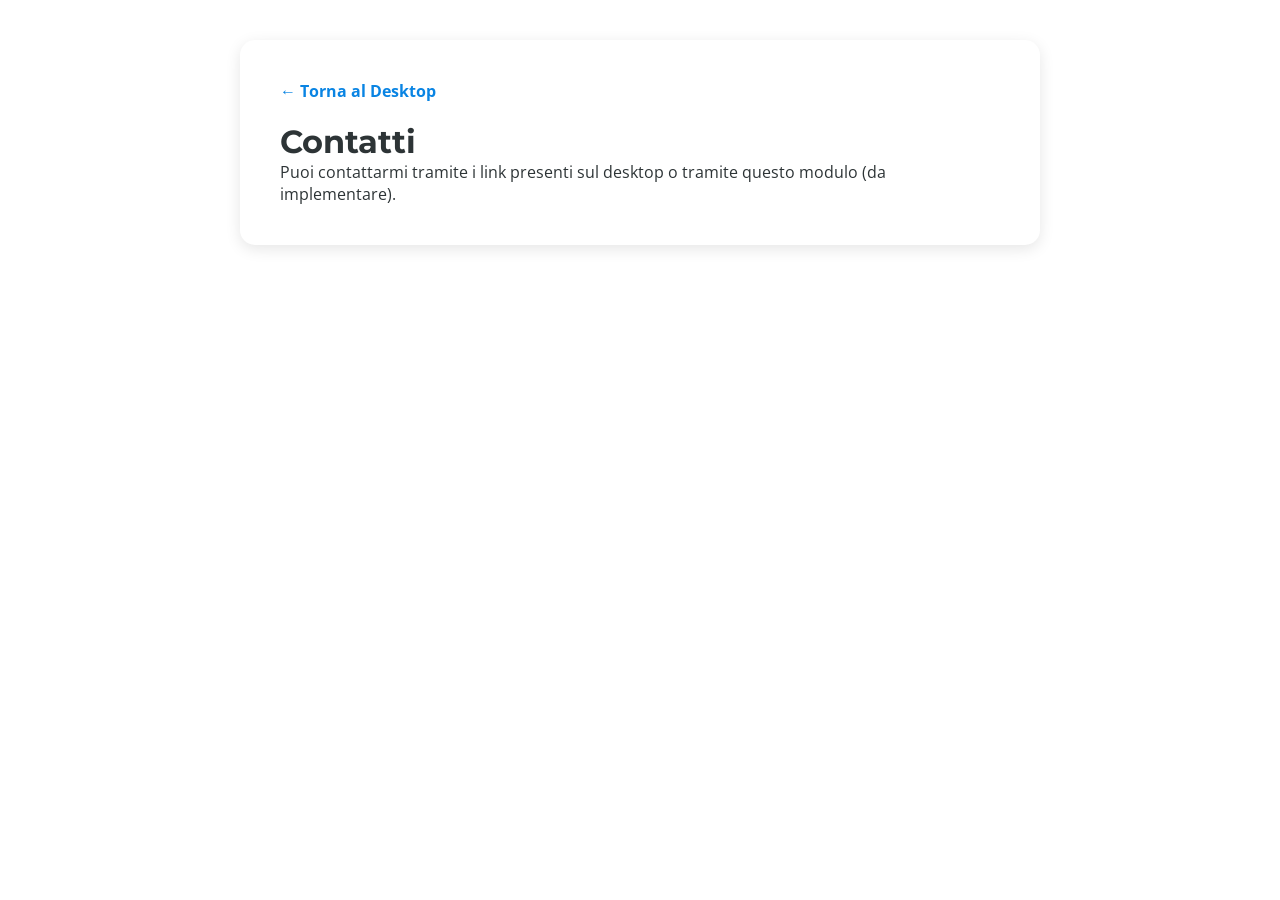
<file: contatti.html>
<!DOCTYPE html>
<html lang="it">
<head>
    <meta charset="UTF-8">
    <meta name="viewport" content="width=device-width, initial-scale=1.0">
    <title>Contatti - Portfolio</title>
    <link rel="stylesheet" href="css/contatti.css">
    <link href="https://fonts.googleapis.com/css2?family=Montserrat:wght@400;700&family=Open+Sans:wght@400;600&display=swap" rel="stylesheet">
</head>
<body>
    <div class="content">
        <a href="index.html" class="back-link">← Torna al Desktop</a>
        <h1>Contatti</h1>
        <p>Puoi contattarmi tramite i link presenti sul desktop o tramite questo modulo (da implementare).</p>
    </div>
</body>
</html>
</file>
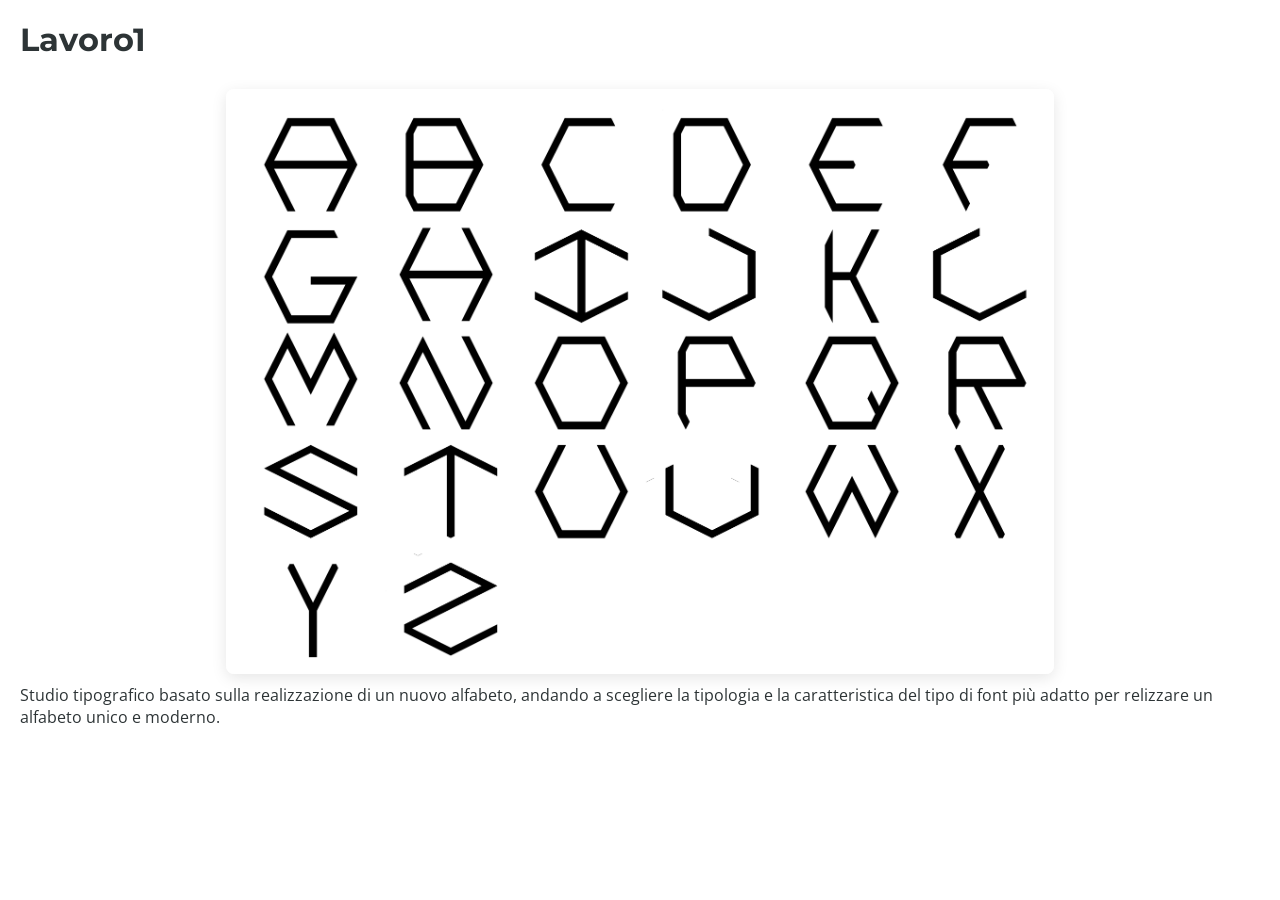
<file: lavoro-1.html>
<!DOCTYPE html>
<html lang="it">
<head>
    <meta charset="UTF-8">
    <meta name="viewport" content="width=device-width, initial-scale=1.0">
    <title>Lavoro 1 - Portfolio</title>
    <link rel="stylesheet" href="css/lavoro-1.css">
    <link href="https://fonts.googleapis.com/css2?family=Montserrat:wght@400;700&family=Open+Sans:wght@400;600&display=swap" rel="stylesheet">
</head>
<body>
    <div class="content">
        <h1>Lavoro1</h1>
        <img src="img/alfabeto.png" alt="Alfabeto">
        <p>Studio tipografico basato sulla realizzazione di un nuovo alfabeto, andando a scegliere la tipologia e la caratteristica del tipo di font più adatto per relizzare un alfabeto unico e moderno.</p>
    </div>
</body>
</html>
</file>
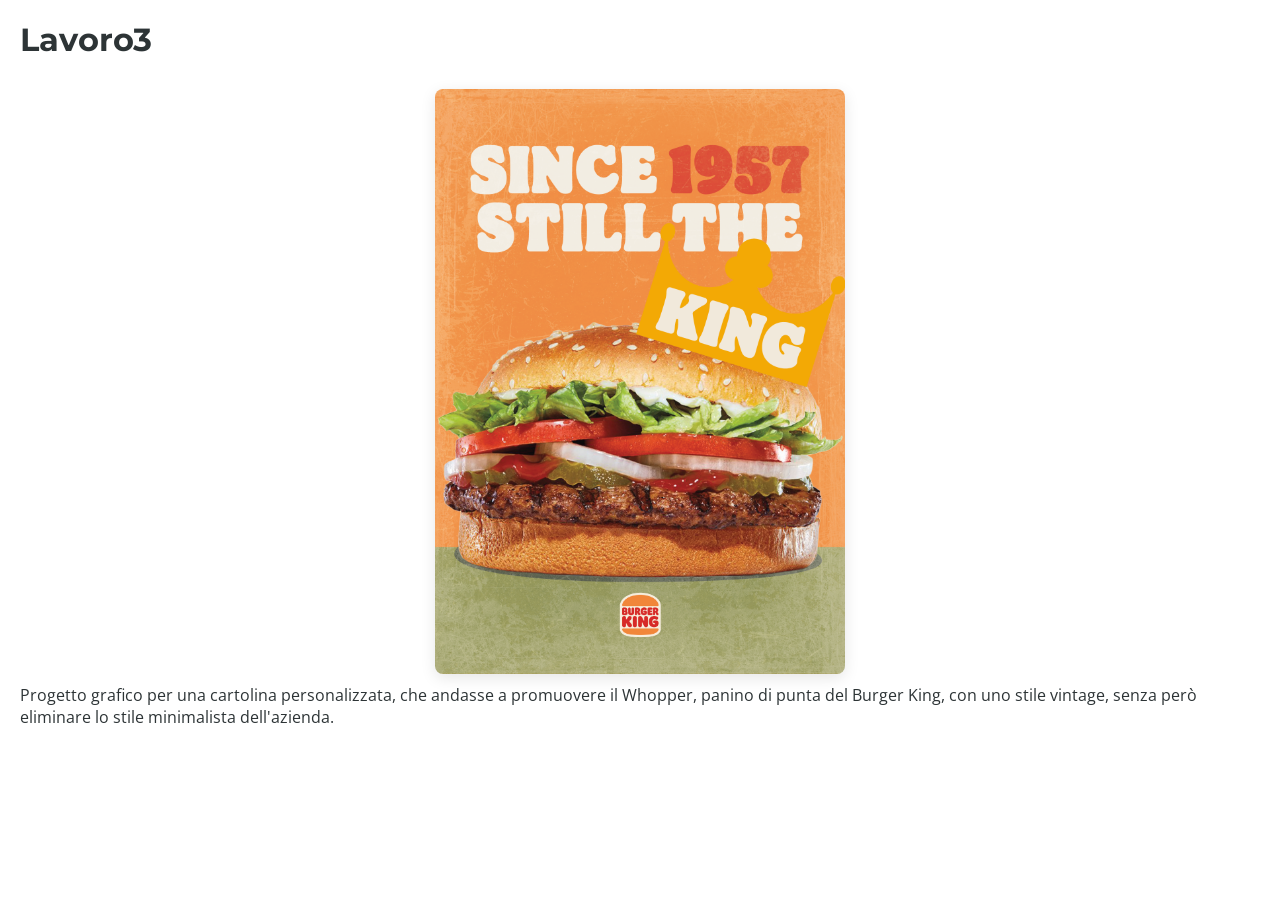
<file: lavoro-3.html>
<!DOCTYPE html>
<html lang="it">
<head>
    <meta charset="UTF-8">
    <meta name="viewport" content="width=device-width, initial-scale=1.0">
    <title>Lavoro 3 - Portfolio</title>
    <link rel="stylesheet" href="css/lavoro-3.css">
    <link href="https://fonts.googleapis.com/css2?family=Montserrat:wght@400;700&family=Open+Sans:wght@400;600&display=swap" rel="stylesheet">
</head>
<body>
    <div class="content">
        <h1>Lavoro3</h1>
        <img src="img/cartolina.png" alt="Cartolina">
        <p>Progetto grafico per una cartolina personalizzata, che andasse a promuovere il Whopper, panino di punta del Burger King, con uno stile vintage, senza però eliminare lo stile minimalista dell'azienda.</p>
    </div>
</body>
</html>
</file>
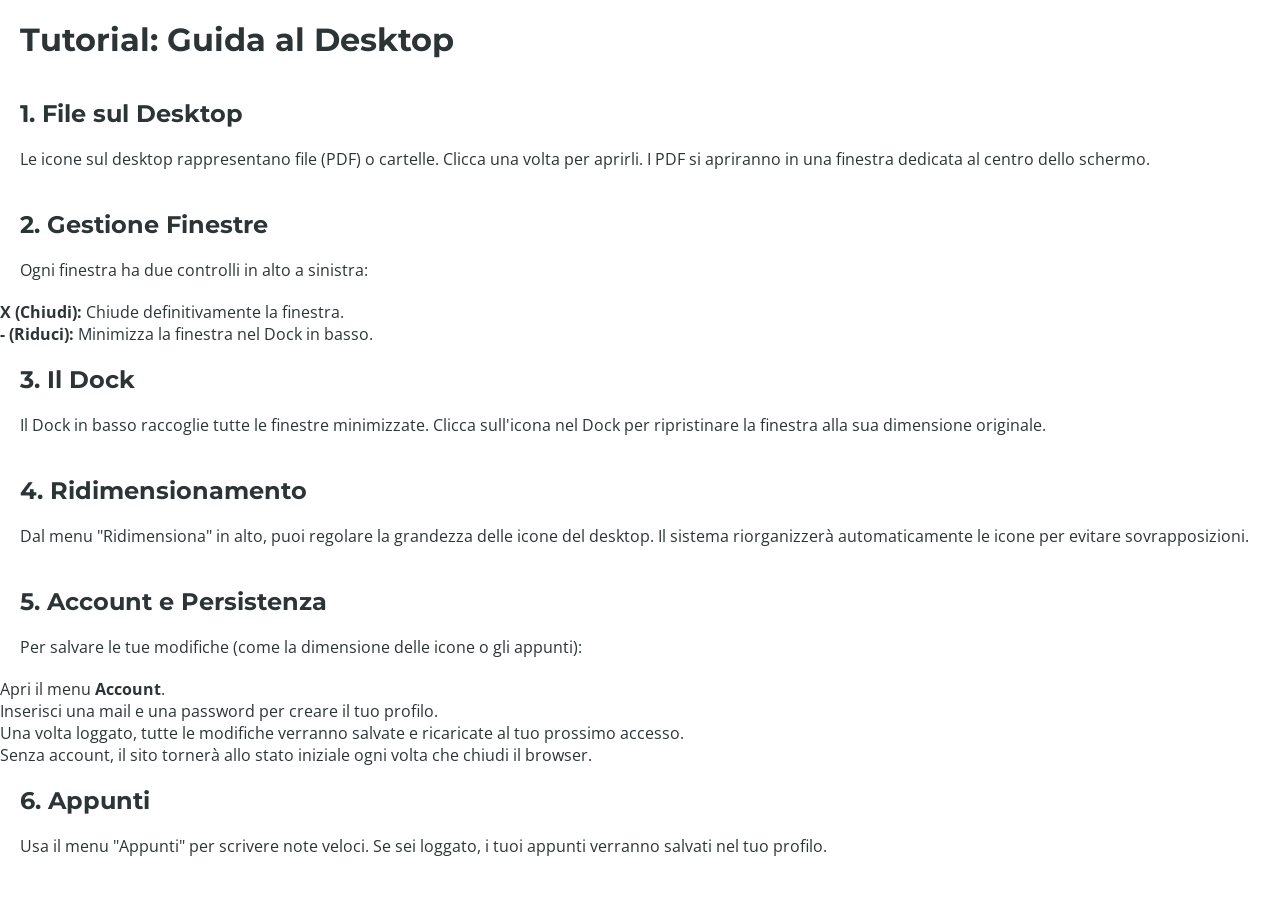
<file: tutorial.html>
<!DOCTYPE html>
<html lang="it">
<head>
    <meta charset="UTF-8">
    <meta name="viewport" content="width=device-width, initial-scale=1.0">
    <title>Tutorial - Come Funziona il Desktop</title>
    <link rel="stylesheet" href="css/bio.css">
    <link href="https://fonts.googleapis.com/css2?family=Montserrat:wght@400;700&family=Open+Sans:wght@400;600&display=swap" rel="stylesheet">
</head>
<body>
    <div class="content">
        <h1>Tutorial: Guida al Desktop</h1>
        
        <section>
            <h2>1. File sul Desktop</h2>
            <p>Le icone sul desktop rappresentano file (PDF) o cartelle. Clicca una volta per aprirli. I PDF si apriranno in una finestra dedicata al centro dello schermo.</p>
        </section>

        <section>
            <h2>2. Gestione Finestre</h2>
            <p>Ogni finestra ha due controlli in alto a sinistra:</p>
            <ul>
                <li><strong>X (Chiudi):</strong> Chiude definitivamente la finestra.</li>
                <li><strong>- (Riduci):</strong> Minimizza la finestra nel Dock in basso.</li>
            </ul>
        </section>

        <section>
            <h2>3. Il Dock</h2>
            <p>Il Dock in basso raccoglie tutte le finestre minimizzate. Clicca sull'icona nel Dock per ripristinare la finestra alla sua dimensione originale.</p>
        </section>

        <section>
            <h2>4. Ridimensionamento</h2>
            <p>Dal menu "Ridimensiona" in alto, puoi regolare la grandezza delle icone del desktop. Il sistema riorganizzerà automaticamente le icone per evitare sovrapposizioni.</p>
        </section>

        <section>
            <h2>5. Account e Persistenza</h2>
            <p>Per salvare le tue modifiche (come la dimensione delle icone o gli appunti):</p>
            <ul>
                <li>Apri il menu <strong>Account</strong>.</li>
                <li>Inserisci una mail e una password per creare il tuo profilo.</li>
                <li>Una volta loggato, tutte le modifiche verranno salvate e ricaricate al tuo prossimo accesso.</li>
                <li>Senza account, il sito tornerà allo stato iniziale ogni volta che chiudi il browser.</li>
            </ul>
        </section>

        <section>
            <h2>6. Appunti</h2>
            <p>Usa il menu "Appunti" per scrivere note veloci. Se sei loggato, i tuoi appunti verranno salvati nel tuo profilo.</p>
        </section>
    </div>
</body>
</html>
</file>
<file: css/contatti.css>
:root {
    --primary-color: #2d3436;
    --secondary-color: #0984e3;
    --accent-color: #00cec9;
    --bg-color: #dfe6e9;
    --white: #ffffff;
}

body.dark-mode {
    --primary-color: #f5f6fa;
    --bg-color: #1e272e;
    --white: #2d3436;
}

* {
    margin: 0;
    padding: 0;
    box-sizing: border-box;
}

body {
    background: var(--white);
    overflow: auto;
    padding: 40px;
    color: var(--primary-color);
    font-family: 'Open Sans', sans-serif;
}

h1, h2, h3 {
    font-family: 'Montserrat', sans-serif;
}

.content {
    max-width: 800px;
    margin: 0 auto;
    background: white;
    padding: 40px;
    border-radius: 15px;
    box-shadow: 0 4px 15px rgba(0,0,0,0.1);
}

.back-link {
    display: inline-block;
    margin-bottom: 20px;
    color: var(--secondary-color);
    text-decoration: none;
    font-weight: bold;
}
</file>
<file: css/lavoro-1.css>
:root {
    --primary-color: #2d3436;
    --secondary-color: #0984e3;
    --accent-color: #00cec9;
    --bg-color: #dfe6e9;
    --white: #ffffff;
}

body.dark-mode {
    --primary-color: #f5f6fa;
    --bg-color: #1e272e;
    --white: #2d3436;
}

* {
    margin: 0;
    padding: 0;
    box-sizing: border-box;
}

html, body {
    width: 100%;
    margin: 0;
    padding: 0;
}

body {
    background: var(--white);
    overflow-y: auto;
    overflow-x: hidden;
    color: var(--primary-color);
    font-family: 'Open Sans', sans-serif;
}

h1, h2, h3 {
    font-family: 'Montserrat', sans-serif;
    padding: 20px;
}

p {
    padding: 0 20px 20px 20px;
}

.content {
    width: 100%;
}

img {
    max-width: 75%;
    max-height: 65vh;
    display: block;
    height: auto;
    width: auto;
    margin: 10px auto;
    border-radius: 8px;
    box-shadow: 0 4px 15px rgba(0,0,0,0.1);
    object-fit: contain;
}

.back-link {
    display: inline-block;
    margin-bottom: 20px;
    color: var(--secondary-color);
    text-decoration: none;
    font-weight: bold;
}

@media (max-width: 768px) {
    body {
        padding-bottom: 100px; /* Aumentato per garantire che l'ultima riga sia leggibile sopra la mobile-nav */
    }
}
</file>
<file: css/lavoro-3.css>
:root {
    --primary-color: #2d3436;
    --secondary-color: #0984e3;
    --accent-color: #00cec9;
    --bg-color: #dfe6e9;
    --white: #ffffff;
}

body.dark-mode {
    --primary-color: #f5f6fa;
    --bg-color: #1e272e;
    --white: #2d3436;
}

* {
    margin: 0;
    padding: 0;
    box-sizing: border-box;
}

html, body {
    width: 100%;
    margin: 0;
    padding: 0;
}

body {
    background: var(--white);
    overflow-y: auto;
    overflow-x: hidden;
    color: var(--primary-color);
    font-family: 'Open Sans', sans-serif;
}

h1, h2, h3 {
    font-family: 'Montserrat', sans-serif;
    padding: 20px;
}

p {
    padding: 0 20px 20px 20px;
}

.content {
    width: 100%;
}

img {
    max-width: 75%;
    max-height: 65vh;
    display: block;
    height: auto;
    width: auto;
    margin: 10px auto;
    border-radius: 8px;
    box-shadow: 0 4px 15px rgba(0,0,0,0.1);
    object-fit: contain;
}

.back-link {
    display: inline-block;
    margin-bottom: 20px;
    color: var(--secondary-color);
    text-decoration: none;
    font-weight: bold;
}

@media (max-width: 768px) {
    body {
        padding-bottom: 100px; /* Aumentato per garantire che l'ultima riga sia leggibile sopra la mobile-nav */
    }
}
</file>
<file: css/bio.css>
:root {
    --primary-color: #2d3436;
    --secondary-color: #0984e3;
    --accent-color: #00cec9;
    --bg-color: #dfe6e9;
    --white: #ffffff;
}

body.dark-mode {
    --primary-color: #f5f6fa;
    --bg-color: #1e272e;
    --white: #2d3436;
}

* {
    margin: 0;
    padding: 0;
    box-sizing: border-box;
}

html, body {
    width: 100%;
    margin: 0;
    padding: 0;
}

body {
    background: var(--white);
    overflow-y: auto;
    overflow-x: hidden;
    color: var(--primary-color);
    font-family: 'Open Sans', sans-serif;
}

h1, h2, h3 {
    font-family: 'Montserrat', sans-serif;
    padding: 20px;
}

p {
    padding: 0 20px 20px 20px;
}

.content {
    width: 100%;
}

.skills-container {
    display: flex;
    flex-wrap: wrap;
    gap: 30px;
    padding: 0 20px 40px 20px;
}

.skill-group {
    flex: 1;
    min-width: 200px;
}

.skill-group h3 {
    font-size: 1.1rem;
    color: var(--secondary-color);
    margin-bottom: 10px;
    padding: 0;
}

.skill-group ul {
    list-style: none;
}

.skill-group li {
    padding: 5px 0;
    font-size: 0.95rem;
    border-bottom: 1px solid #eee;
}

.skill-group li:last-child {
    border-bottom: none;
}

img {
    width: 100%;
    display: block;
    height: auto;
    margin-bottom: 30px;
}

.back-link {
    display: inline-block;
    margin-bottom: 20px;
    color: var(--secondary-color);
    text-decoration: none;
    font-weight: bold;
}

@media (max-width: 768px) {
    body {
        padding-bottom: 100px; /* Aumentato per garantire che l'ultima riga sia leggibile sopra la mobile-nav */
    }
}
</file>
